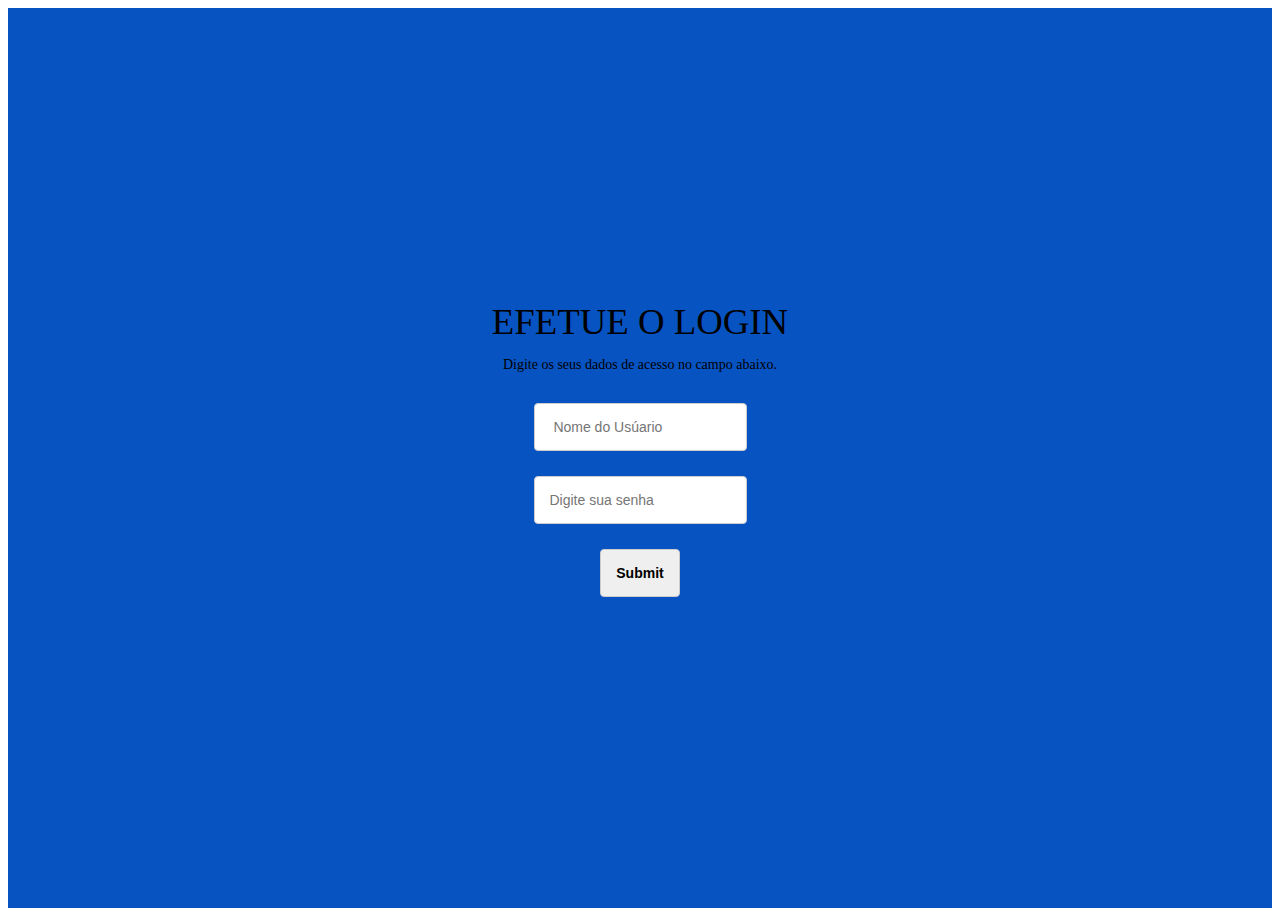
<file: index.html>
<!DOCTYPE html>
<html lang="pt-br">
<head>
    <link rel="stylesheet" href="./syles/main.css">
    
    <meta charset="UTF-8">
    <meta http-equiv="X-UA-Compatible" content="IE=edge">
    <meta name="viewport" content="width=device-width, initial-scale=1.0">
    <title>Login Biblioteca Senai</title>
</head>
<body>
    <main>
        <div class="login-bibliotecaSenai">
            <h1>EFETUE O LOGIN</h1>
            <p>Digite os seus dados de acesso no campo abaixo.</p> 
            
            <input type="texto" id="inputLogin" placeholder=" Nome do Usúario">
            <input type="senha" id="inputSenha" placeholder="Digite sua senha">
            <input type="submit" onclick="login(); return false" class="result">
        </div>
        
    </main>
    <script src="./js/login.js"></script>
</body>
</html>
</file>
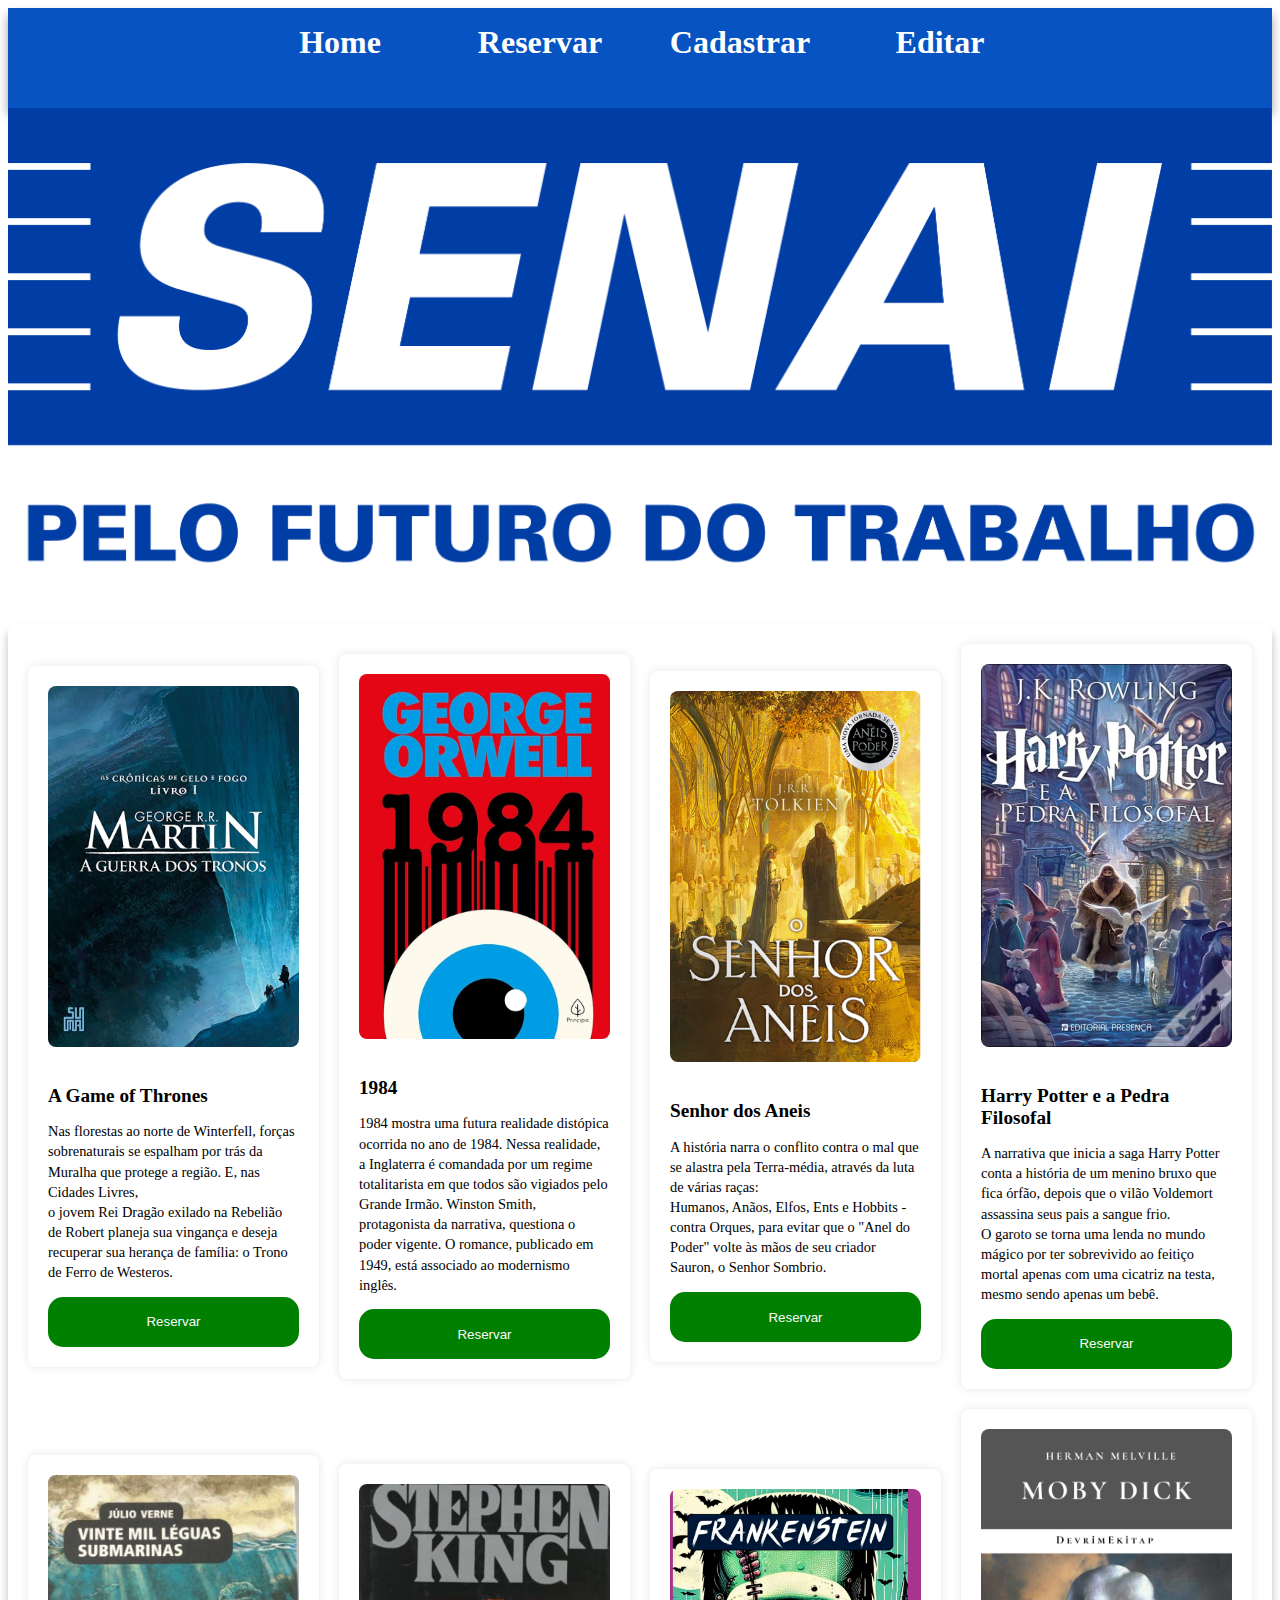
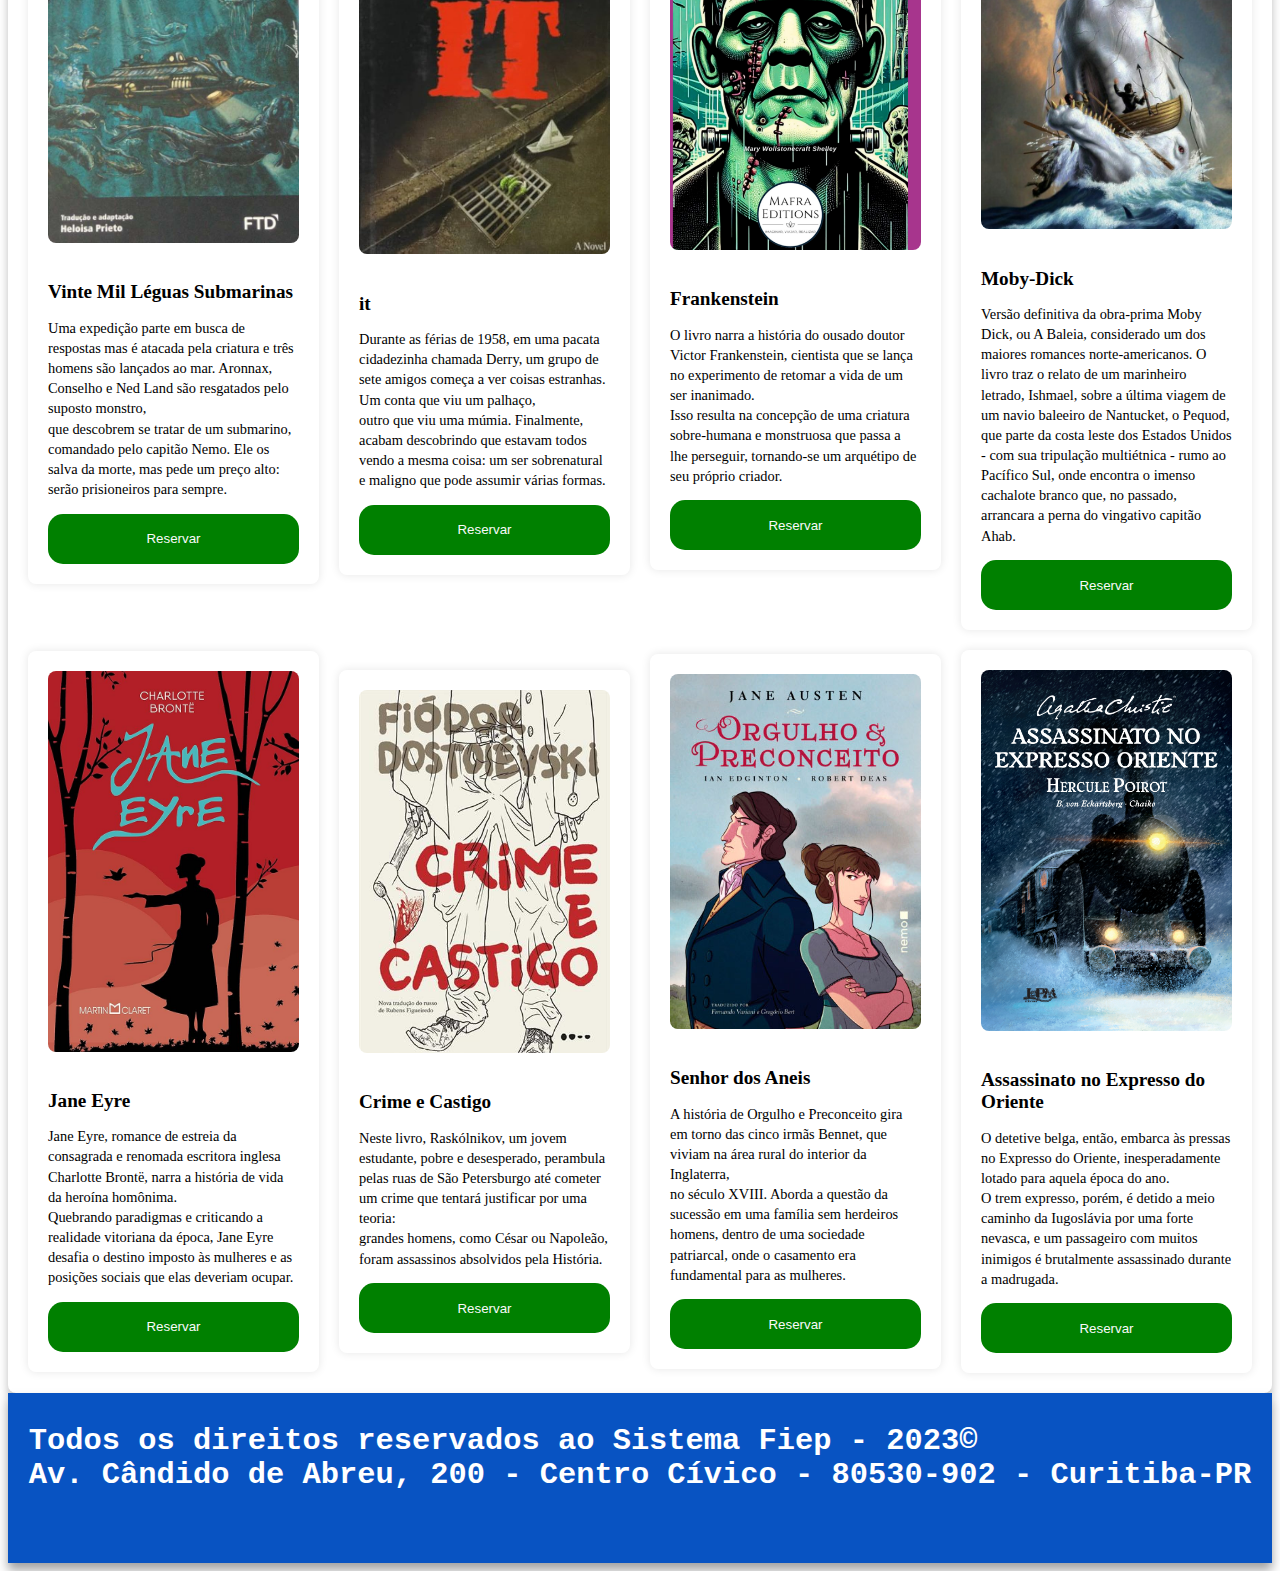
<file: pages/home.html>
<!DOCTYPE html>
<html lang="pt-br">
<head>
    <link rel="stylesheet" href="./../syles/footer.css">
    <link rel="stylesheet" href="./../syles/main.css">
    <link rel="stylesheet" href="./../syles/header.css">
    <meta charset="UTF-8">
    <meta http-equiv="X-UA-Compatible" content="IE=edge">
    <meta name="viewport" content="width=device-width, initial-scale=1.0">
    <title>Home Biblioteca Senai</title>
</head>

<body>
    <header>
        <nav>
            <div>
                <a href="./home.html">Home</a>
            </div> 
            <div>
                <a href="./reservar.html">Reservar</a>
            </div>
            <div>
                <a href="./cadastrar.html">Cadastrar</a>
            </div> 
            <div>
                <a href="./editar.html">Editar</a>
            </div> 
            <div>
                <a</a>
            </div> 
            </nav>
    </header>

    <main>  
        <section>
           <img id="img1" src="../assets/Logotipo-SENAI-Slogan.png" alt="logo senai">
        </section>
        <nav>
            <section class="livros">
                <div id="livro">
                        <img src="../assets/91+1SUO3vUL._AC_UF1000,1000_QL80_.jpg" alt="A Game of Thrones">
                        <h3>A Game of Thrones</h3>
                        <p>Nas florestas ao norte de Winterfell, forças sobrenaturais se espalham por trás da Muralha que protege a região. E, nas Cidades Livres,<br>
                            o jovem Rei Dragão exilado na Rebelião de Robert planeja sua vingança e deseja recuperar sua herança de família: o Trono de Ferro de Westeros.
                        </p>
                  <a href="./reservar.html"><button>Reservar</button></a>
                </div>
                <div id="livro">
                        <img src="../assets/61HtBosDhwL._AC_UF1000,1000_QL80_.jpg" alt="1984">
                        <h3>1984</h3>
                        <p>1984 mostra uma futura realidade distópica ocorrida no ano de 1984. Nessa realidade, a Inglaterra é comandada por um regime totalitarista em que todos são vigiados pelo Grande Irmão.
                            Winston Smith, protagonista da narrativa, questiona o poder vigente. O romance, publicado em 1949, está associado ao modernismo inglês.</p>
                        <a href="./reservar.html"><button>Reservar</button></a>
                </div>
                <div id="livro">
                       <img src="../assets/volumeunico1-66706b7865c898ac8516899652899084-640-0.png" alt="Senhor dos Aneis">
                        <h3>Senhor dos Aneis</h3>
                        <p>A história narra o conflito contra o mal que se alastra pela Terra-média, através da luta de várias raças:<br>
                        Humanos, Anãos, Elfos, Ents e Hobbits - contra Orques, para evitar que o "Anel do Poder" volte às mãos de seu criador Sauron, o Senhor Sombrio.</p>
                        <a href="./reservar.html"><button>Reservar</button></a>
                </div>
                <div id="livro">
                       <img src="../assets/dc2393741cce82bae02acaf3aaa78e76.jpg" alt="Harry Potter">
                        <h3>Harry Potter e a Pedra Filosofal</h3>
                        <p>A narrativa que inicia a saga Harry Potter conta a história de um menino bruxo que fica órfão, depois que o vilão Voldemort assassina seus pais a sangue frio.<br>
                        O garoto se torna uma lenda no mundo mágico por ter sobrevivido ao feitiço mortal apenas com uma cicatriz na testa, mesmo sendo apenas um bebê.</p>
                        <a href="./reservar.html"><button>Reservar</button></a>
                </div>
                
                <div id="livro">
                    <img src="../assets/34997.jpg" alt="Vinte Mil Léguas Submarinas">
                    <h3>Vinte Mil Léguas Submarinas</h3>
                    <p>Uma expedição parte em busca de respostas mas é atacada pela criatura e três homens são lançados ao mar. Aronnax, Conselho e Ned Land são resgatados pelo suposto monstro,<br>
                        que descobrem se tratar de um submarino, comandado pelo capitão Nemo. Ele os salva da morte, mas pede um preço alto: serão prisioneiros para sempre.
                    </p>
              <a href="./reservar.html"><button>Reservar</button></a>
            </div>
            <div id="livro">
                    <img src="../assets/4117PWF91KL._AC_UF1000,1000_QL80_.jpg" alt="it">
                    <h3>it</h3>
                    <p>Durante as férias de 1958, em uma pacata cidadezinha chamada Derry, um grupo de sete amigos começa a ver coisas estranhas. Um conta que viu um palhaço,<br>
                        outro que viu uma múmia. Finalmente, acabam descobrindo que estavam todos vendo a mesma coisa: um ser sobrenatural e maligno que pode assumir várias formas.</p>
                    <a href="./reservar.html"><button>Reservar</button></a>
            </div>
            <div id="livro">
                   <img src="../assets/big_cover_front.png" alt="Frankenstein">
                    <h3>Frankenstein</h3>
                    <p>O livro narra a história do ousado doutor Victor Frankenstein, cientista que se lança no experimento de retomar a vida de um ser inanimado.<br>
                        Isso resulta na concepção de uma criatura sobre-humana e monstruosa que passa a lhe perseguir, tornando-se um arquétipo de seu próprio criador.</p>
                    <a href="./reservar.html"><button>Reservar</button></a>
            </div>
            <div id="livro">

                   <img src="../assets/moby-dck-1.jpg" alt="Moby-Dick">
                    <h3>Moby-Dick</h3>
                    <p>Versão definitiva da obra-prima Moby Dick, ou A Baleia, considerado um dos maiores romances norte-americanos. O livro traz o relato de um marinheiro letrado, Ishmael, sobre a última viagem de um navio baleeiro de Nantucket, o Pequod,<br>
                        que parte da costa leste dos Estados Unidos - com sua tripulação multiétnica - rumo ao Pacífico Sul, onde encontra o imenso cachalote branco que, no passado, arrancara a perna do vingativo capitão Ahab.</p>
                    <a href="./reservar.html"><button>Reservar</button></a>
            </div>
            
            <div id="livro">
                <img src="../assets/814ACFQJINL._AC_UF1000,1000_QL80_.jpg" alt="Jane Eyre">
                <h3>Jane Eyre</h3>
                <p>Jane Eyre, romance de estreia da consagrada e renomada escritora inglesa Charlotte Brontë, narra a história de vida da heroína homônima.<br>
                    Quebrando paradigmas e criticando a realidade vitoriana da época, Jane Eyre desafia o destino imposto às mulheres e as posições sociais que elas deveriam ocupar.
                </p>
          <a href="./reservar.html"><button>Reservar</button></a>
        </div>
        <div id="livro">
                <img src="../assets/68a29668-c578-4d1e-8fbb-1329f9367116.jpg" alt="Crime e Castigo">
                <h3>Crime e Castigo</h3>
                <p>Neste livro, Raskólnikov, um jovem estudante, pobre e desesperado, perambula pelas ruas de São Petersburgo até cometer um crime que tentará justificar por uma teoria:<br>
                    grandes homens, como César ou Napoleão, foram assassinos absolvidos pela História.</p>
                <a href="./reservar.html"><button>Reservar</button></a>
        </div>
        <div id="livro">
               <img src="../assets/1306-20160112113212.jpg" alt="Orgulho e Preconceito">
                <h3>Senhor dos Aneis</h3>
                <p>A história de Orgulho e Preconceito gira em torno das cinco irmãs Bennet, que viviam na área rural do interior da Inglaterra,<br>
                    no século XVIII. Aborda a questão da sucessão em uma família sem herdeiros homens, dentro de uma sociedade patriarcal, onde o casamento era fundamental para as mulheres.</p>
                <a href="./reservar.html"><button>Reservar</button></a>
        </div>
        <div id="livro">
               <img src="../assets/assassinato_no_expresso_oriente_hq_9788525437044_hd.jpg" alt="Assassinato no Expresso do Oriente">
                <h3>Assassinato no Expresso do Oriente</h3>
                <p>O detetive belga, então, embarca às pressas no Expresso do Oriente, inesperadamente lotado para aquela época do ano.<br>
                    O trem expresso, porém, é detido a meio caminho da Iugoslávia por uma forte nevasca, e um passageiro com muitos inimigos é brutalmente assassinado durante a madrugada.</p>
                <a href="./reservar.html"><button>Reservar</button></a>
        </div>
            </section>
        </nav>      
    </main>

    <footer>
        <nav>
            <div>
                <pre><h3>Todos os direitos reservados ao Sistema Fiep - 2023&copy; 
Av. Cândido de Abreu, 200 - Centro Cívico - 80530-902 - Curitiba-PR
            </h3></pre>
            </div>
        </nav>
     </footer>
</body>
</html>
</file>
<file: syles/main.css>
body main{
    width: 100%;
}

#img1{
    width: 100%;    
}
.livros {
    display: grid;
    grid-template-columns: repeat(auto-fill, minmax(250px, 1fr)); 
    gap: 20px; 
    max-width: 1280px;
    margin: 0 auto;
    margin-top: 40px; 
    background-color: #fff; 
    padding: 20px; 
    border-radius: 8px; 
    box-shadow: 0 0 10px rgba(0, 0, 0, 0.1);
    transition: all 0.2s ease-in-out 0.5s;
    box-shadow: 0 7px 10px 0 rgb(190, 190, 190);
    font-family:Cambria, Cochin, Georgia, Times, 'Times New Roman', serif;
    align-items: center;
    align-content: center;
    justify-content: center;
}
.livros a button{
    color: rgb(250, 250, 250);
    background-color: green;
    width: 100%;
    height: 50px;
    border: none;
    border-radius: 15px;
}

#livro {
    background-color: #fff; 
    padding: 20px; 
    border-radius: 8px; 
    box-shadow: 0 0 10px rgba(0, 0, 0, 0.1); 
}

#livro  a {
    color: black;
    text-decoration: none;
}


#livro  img {
    width: 100%; 
    border-radius: 8px; 
    margin-bottom: 15px;
    transition: all 0.2s ease-in-out 0.5s; 
}

#livro  h3 {
    font-size: 1.2em; 
    margin-bottom: 10px; 
}

#livro  p {
    font-size: 0.9em; 
    line-height: 1.4; 
}
#livro :hover{
    transform: scale(1.05);
}

main .login-bibliotecaSenai{
        display: flex;
        flex-direction: column;
        align-items: center;
        align-content: center;
        justify-content: center;
        width: 100%;
        height: 100vh;
        background-color: rgb(8, 83, 194);
        font-family:Cambria, Cochin, Georgia, Times, 'Times New Roman', serif;
}   

.login-bibliotecaSenai input{ 
        padding: 15px;
        font-size: 14px;
        border: 1px solid #ccc;
        margin-bottom: 20px;
        margin-top: 5px;
        border-radius: 4px;
        transition: all linear 160ms;
        outline: none;   
}
.login-bibliotecaSenai input:hover{
    border: 2px solid #f72585;
}
.login-bibliotecaSenai p{
    display: inline-block;
    font-size: 14px;
    color: #000000;
    margin-bottom: 25px;
}
.login-bibliotecaSenai h1{
    padding: 0;
    margin: 0;
    font-weight: 500;
    font-size: 2.3em;
}
.result {
    font-size: 14px;
    font-weight: 600;
    border: none ;
    transition: all linear 160ms;
    cursor: pointer;
    margin: 0;
}
.result:hover {
    transform: scale(1.05);
    background-color: #15ff00;

}
#biblioteca {
    border: 1px #c0c0c0 solid;
    width: 100%;
  }
#biblioteca th {
    background-color: #00f;
    color: #fff;
  }
#biblioteca td {
    background-color: #f0f0f0;
    color: #0c0c0c;
  }
</file>
<file: syles/footer.css>
footer{
    background-color: rgb(8, 83, 194);
    width: 100%;
    height: 170px;
    display: grid;
    justify-content: space-around;
    box-shadow: 0 7px 10px 0 #a1a1a1;
    transition: all 0.5s ease-in-out 1s;
}

footer nav div {
    text-decoration: none;
    color: #ffffff;
    font-size: 200%;
    font-weight: 600;
    font-family:Cambria, Cochin, Georgia, Times, 'Times New Roman', serif;  
}

body footer{
    width: 100%;
    margin: 0;
    padding: 0;
}
</file>
<file: syles/header.css>
header{
    background-color: rgb(8, 83, 194);
    width: 100%;
    height: 100px;
    display: grid;
    justify-content: space-around;
    box-shadow: 0 7px 10px 0 #a1a1a1;
    transition: all 0.5s ease-in-out 1s;
}
header nav{
    width: 800px;
    display: grid;
    grid-template-columns: 1fr 1fr 1fr 1fr;
    align-content: space-around;
}   

header nav div a{
    text-decoration: none;
    color: #ffffff;
    font-size: 200%;
    font-weight: 600;
    font-family:Cambria, Cochin, Georgia, Times, 'Times New Roman', serif;  
}

a:hover{
    text-transform: uppercase;
    color: #ffffff;
}

header nav div{
    text-align: center;
}
body header{
    width: 100%;
    margin: 0;
    padding: 0;
}
</file>
